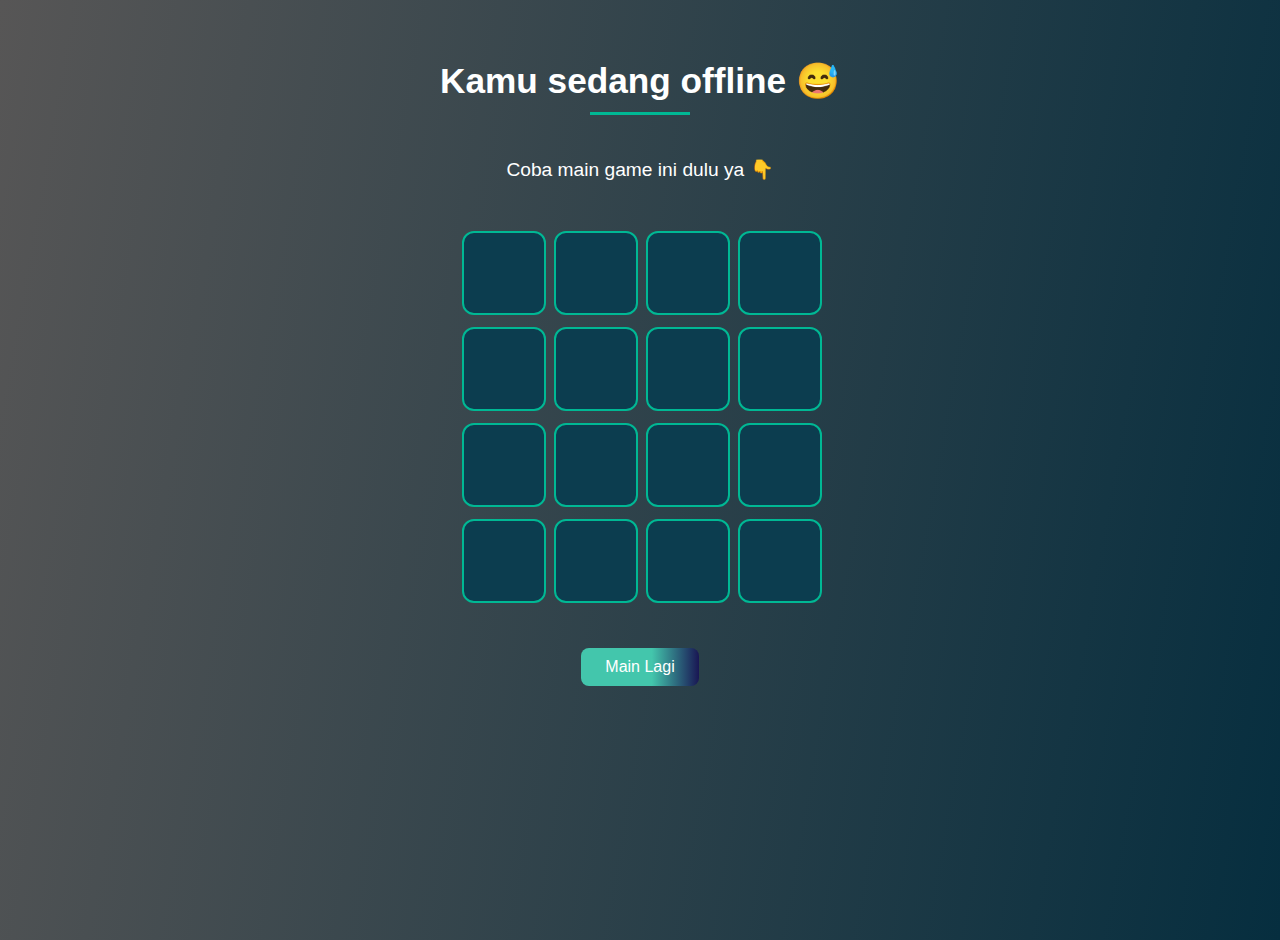
<file: offline.html>
<!DOCTYPE html>
<html lang="en">
<head>
    <meta charset="UTF-8">
    <title>Offline - Memory Game</title>

    <!-- Google Font: Quick Sand -->
    <link href="https://fonts.googleapis.com/css2?family=Work+Sans:wght@300&display=swap" rel="stylesheet">

    <!-- font awesome (https://fontawesome.com) for basic icons; source: https://cdnjs.com/libraries/font-awesome -->
    <link rel="stylesheet" href="https://cdnjs.cloudflare.com/ajax/libs/font-awesome/5.12.0-2/css/all.min.css" integrity="sha256-46r060N2LrChLLb5zowXQ72/iKKNiw/lAmygmHExk/o=" crossorigin="anonymous" />
    
    <link rel="stylesheet" href="CSS/memory.css">

</head>
<body>
    <h1>Kamu sedang offline 😅</h1>
    <p>Coba main game ini dulu ya 👇</p>
    <div id="game"></div>
    <div id="status"></div>
    <button onclick="startGame()">Main Lagi</button>

    <script>
        const emojis = ['🍎', '🍌', '🍇', '🍉', '🍒', '🍑', '🍍', '🥝'];
        let cards = [];
        let firstCard, secondCard;
        let lock = false;

        function shuffle(array) {
            return array.sort(() => Math.random() - 0.5);
        }

        function startGame() {
            const gameBoard = document.getElementById('game');
            gameBoard.innerHTML = '';
            document.getElementById('status').textContent = '';

            const items = shuffle([...emojis, ...emojis]);
            cards = items.map((emoji, index) => {
                const card = document.createElement('div');
                card.className = 'card';
                card.dataset.emoji = emoji;
                card.dataset.index = index;
                card.textContent = emoji;
                card.addEventListener('click', handleCardClick);
                gameBoard.appendChild(card);
                return card;
            });

            // Hide content initially
            cards.forEach(card => {
                setTimeout(() => {
                    card.classList.remove('revealed');
                    card.textContent = '';
                }, 1000);
            });

            firstCard = null;
            secondCard = null;
            lock = false;
        }

        function handleCardClick(e) {
            if (lock) return;
            const clicked = e.currentTarget;
            if (clicked.classList.contains('revealed') || clicked.classList.contains('matched')) return;

            clicked.classList.add('revealed');
            clicked.textContent = clicked.dataset.emoji;

            if (!firstCard) {
                firstCard = clicked;
            } else {
                secondCard = clicked;
                lock = true;

                if (firstCard.dataset.emoji === secondCard.dataset.emoji) {
                    firstCard.classList.add('matched');
                    secondCard.classList.add('matched');
                    firstCard = null;
                    secondCard = null;
                    lock = false;

                    if (document.querySelectorAll('.matched').length === cards.length) {
                        document.getElementById('status').textContent = '🎉 Kamu menang! 🎉';
                    }
                } else {
                    setTimeout(() => {
                        firstCard.classList.remove('revealed');
                        secondCard.classList.remove('revealed');
                        firstCard.textContent = '';
                        secondCard.textContent = '';
                        firstCard = null;
                        secondCard = null;
                        lock = false;
                    }, 800);
                }
            }
        }

        startGame();
    </script>
</body>
</html>
</file>
<file: CSS/memory.css>
body {
    margin: 0;
    background-image: linear-gradient(100deg, #575656, #062e3f);
    font-family: 'Work Sans', sans-serif;
    color: white;
    display: flex;
    flex-direction: column;
    align-items: center;
    min-height: 100vh;
    padding: 20px;
    text-align: center;
}

h1 {
    font-size: 2.2em;
    margin-top: 40px;
    position: relative;
}

h1::after {
    content: '';
    display: block;
    width: 100px;
    height: 3px;
    background-color: #00b894;
    margin: 10px auto 0;
}

p {
    font-size: 1.2em;
    margin-bottom: 20px;
}

#game {
    display: grid;
    grid-template-columns: repeat(4, 80px);
    gap: 12px;
    margin-top: 30px;
}

.card {
    width: 80px;
    height: 80px;
    background-color: #0c3d4f;
    border: 2px solid #00b894;
    border-radius: 12px;
    display: flex;
    align-items: center;
    justify-content: center;
    font-size: 2em;
    cursor: pointer;
    user-select: none;
    color: transparent;
    transition: background-color 0.3s, transform 0.2s;
}

.card:hover {
    transform: scale(1.05);
}

.card.revealed,
.card.matched {
    color: #062e3f;
    background-color: #00b894;
}

#status {
    margin-top: 25px;
    font-size: 1.1em;
    color: #e0e0e0;
}

button {
    margin-top: 20px;
    padding: 10px 24px;
    font-size: 1em;
    background: linear-gradient(90deg, #43c6ac 60%, #191654 100%);
    color: #fff;
    border: none;
    border-radius: 8px;
    cursor: pointer;
    transition: background-color 0.3s;
}

button:hover {
    background: #00cec9;
}
</file>
